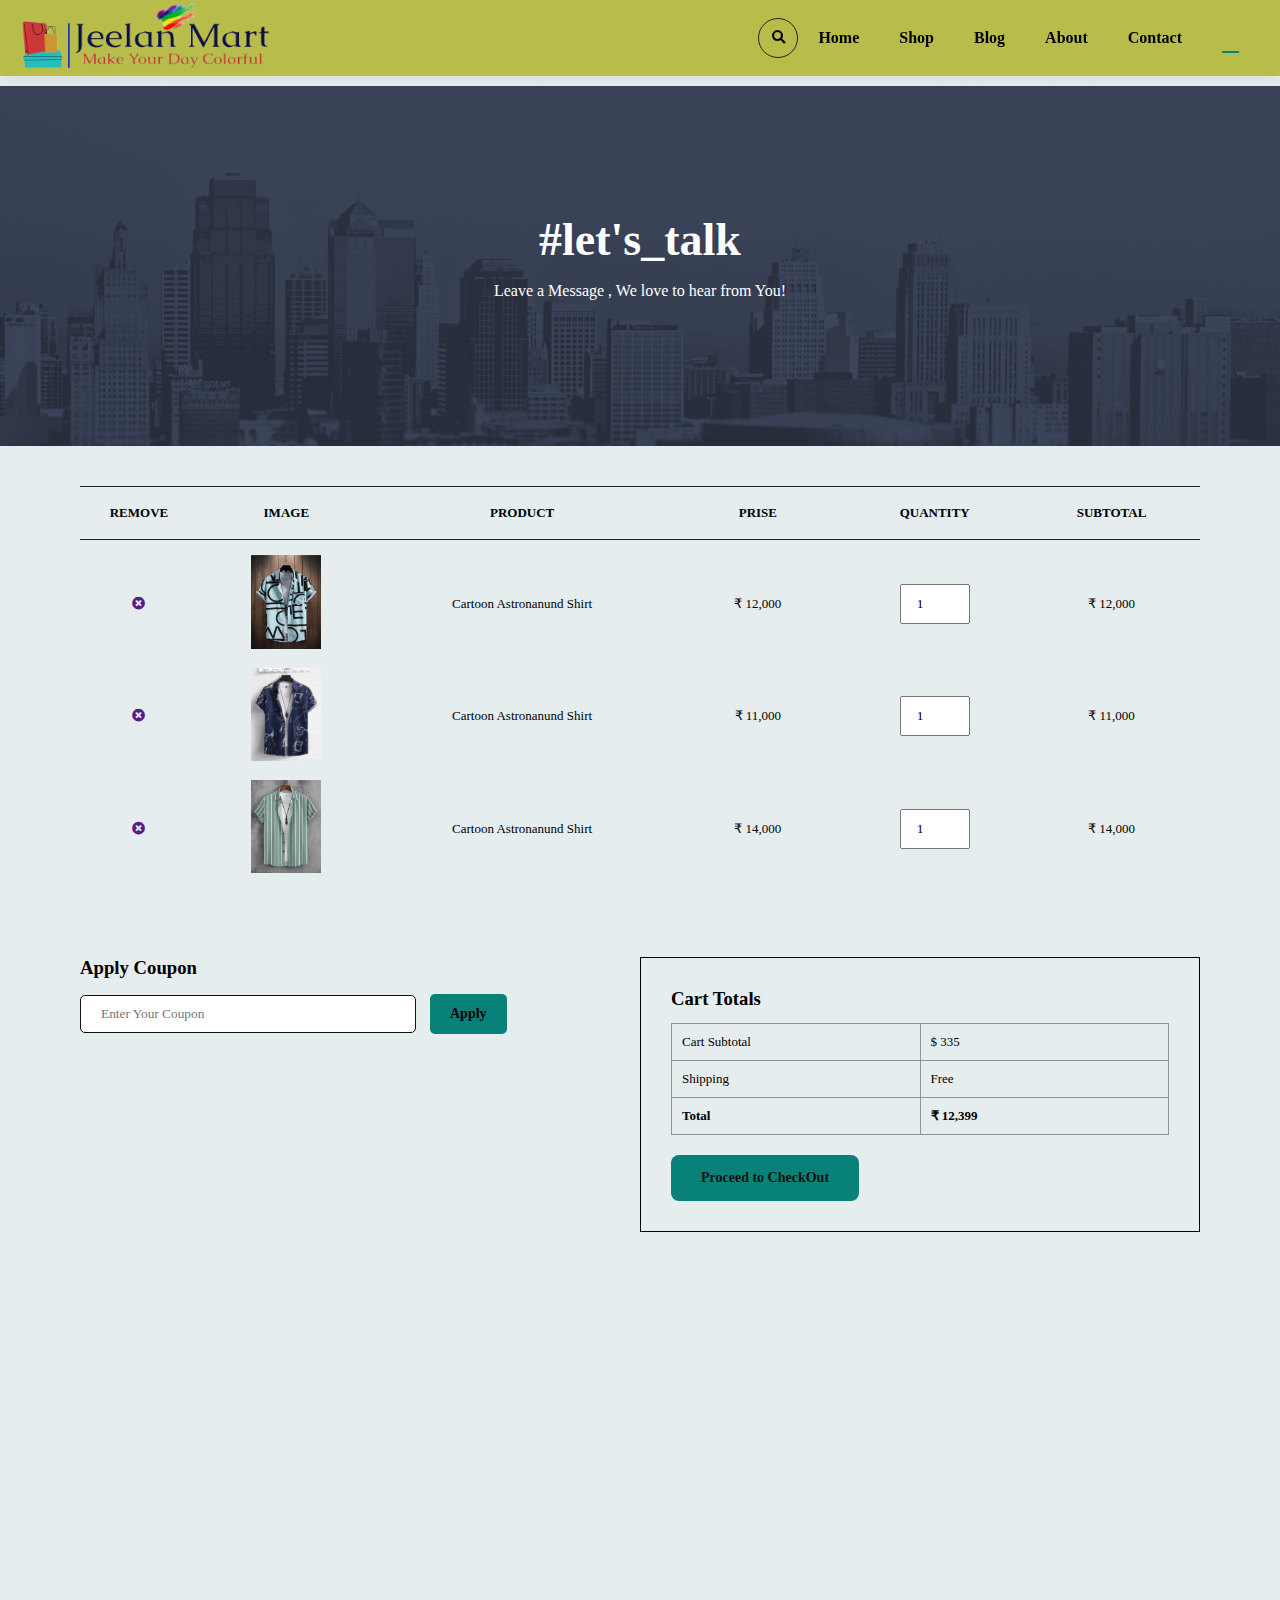
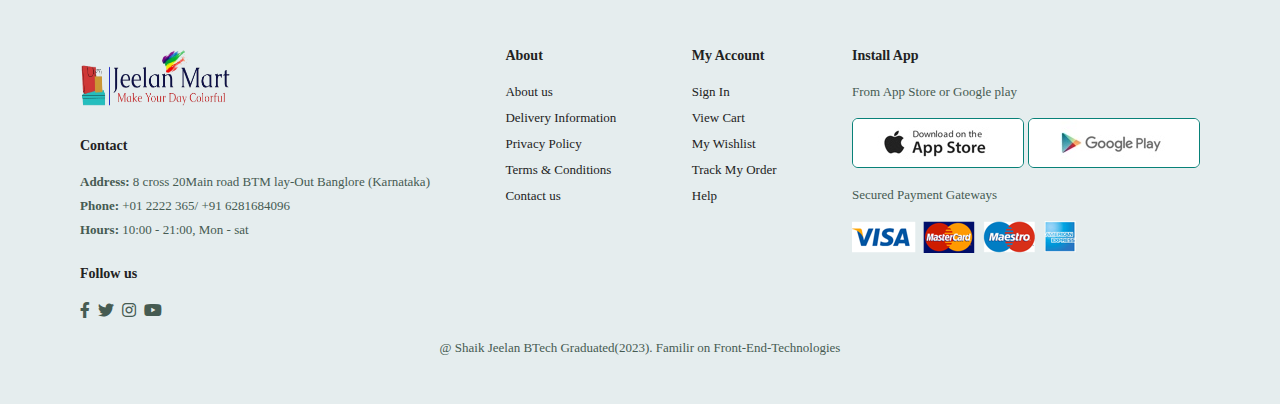
<file: cart.html>
<!DOCTYPE html>
<html lang="en">

    <head>
        <meta charset="UTF-8">
        <meta http-equiv="X-UA-Compatible" content="IE=edge">
        <meta name="viewport" content="width=device-width, initial-scale=1.0">
        <title>Online retail Website</title>
        
        <link rel="stylesheet" href="https://pro.fontawesome.com/releases/v5.10.0/css/all.css" />

        <link rel="stylesheet" href="style.css">
        <link rel="icon" href="img/icon.jpg">
    </head>

    <body>
       <section id="header">
            <a href="#" class="" id=""><img src="img/logo.png"  class="logo"  height="70" width="250"alt=""></a>
            
           
                <!-- <div class="search">
                    <button><a class ="search-icon" href="search.html"><i class="fa fa-search" style="color: black;"></i></a></button>
                </div> -->
            
           



            <div>
                <ul id="navbar">
                    <button><a class ="search-icon"href="search.html"><i class="fa fa-search" style="color: black;"></i></a></button>

                   <li><a  href="index.html">Home</a></li> 
                   <li><a  href="shop.html">Shop</a></li> 
                   <li><a  href="blog.html">Blog</a></li> 
                   <li><a  href="about.html">About</a></li> 
                   <li><a  href="contact.html">Contact</a></li> 
                   <li id="lg-bag"><a  class="active" href="cart.html"><i class="far fa-shopping-bag"></i></a></li> 
                    <a href="#" id="close"><i class="fa fa-times"></i></a>
                </ul>
            </div>

            <div id="mobile">
                <a class ="search-icon"href="search.html"><i class="fa fa-search" style="color: black;"></i></a>

                <a  href="cart.html"><i class="far fa-shopping-bag"></i></a>
                <i id="bar" class="fas fa-outdent" ></i>
            </div>

        </section>

        <section id="page-header" class="about-header">
          
            <h2>#let's_talk</h2>
            <p>Leave a Message , We love to hear from You!</p>
            
        </section>
        <section id="cart" class="section-p1">
            <table width="100%">
                <thead>
                    <tr>
                        <td>Remove</td>
                        <td>Image</td>
                        <td>Product</td>
                        <td>Prise</td>
                        <td>Quantity</td>
                        <td>SubTotal</td>
                    </tr>
                </thead>
                <tbody>
                    <tr>
                        <td><a href=""><i class="fa fa-times-circle"></i></a></td>
                        <td><img src="img/products/f1.jpg" alt=""></td>
                        <td>Cartoon Astronanund Shirt</td>
                        <td>₹ 12,000</td>
                        <td><input type="number" value="1"></td>
                        <td>₹ 12,000</td>

                    </tr>
                    <tr>
                        <td><a href=""><i class="fa fa-times-circle"></i></a></td>
                        <td><img src="img/products/f2.jpg" alt=""></td>
                        <td>Cartoon Astronanund Shirt</td>
                        <td>₹ 11,000</td>
                        <td><input type="number" value="1"></td>
                        <td>₹ 11,000</td>

                    </tr>
                    <tr>
                        <td><a href=""><i class="fa fa-times-circle"></i></a></td>
                        <td><img src="img/products/f3.jpg" alt=""></td>
                        <td>Cartoon Astronanund Shirt</td>
                        <td>₹ 14,000</td>
                        <td><input type="number" value="1"></td>
                        <td>₹ 14,000</td>

                    </tr>
                </tbody>

            </table>
        </section>
        <section id="cart-add" class="section-p1">
            <div id="coupon">
                <h3>Apply Coupon</h3>
                <div>
                    <input type="text" placeholder="Enter Your Coupon">
                    <button class="normal">Apply</button>
                </div>
            </div>
            <div id="subtotal">
                <h3>Cart Totals</h3>                
                <table>                
                    <tr>
                        <td>Cart Subtotal</td>
                        <td>$ 335</td>
                
                    </tr>               
                    <tr>
                        <td>Shipping</td>                       
                        <td>Free</td>
                    </tr>
                    <tr>
                        <td><strong>Total</strong></td>
                        <td><strong>₹ 12,399</strong></td>

                    </tr>
                </table>
                <button class="normal">Proceed to CheckOut</button>
            </div>
        </section>
        <footer class="section-p1">
            <div class="col">
                <img class="logo" src="img/logo.png" alt="" height="60" width="150">
                <h4>Contact</h4>
                <p><strong>Address:  </strong> 8 cross 20Main road BTM lay-Out Banglore (Karnataka)</p>
                <p><strong>Phone: </strong>+01 2222 365/ +91 6281684096</p>
                <p><strong>Hours: </strong>10:00 - 21:00, Mon - sat</p>
                <div class="follow">
                    <h4>Follow us</h4>
                    <div class="icon">
                        <i class="fab fa-facebook-f"></i>
                        <i class="fab fa-twitter"></i>
                        <i class="fab fa-instagram"></i>
                        <i class="fab fa-youtube"></i>

                        
                    </div>
                </div>
            </div>
            <div class="col">
                <h4>About</h4>
                <a href="#">About us</a>
                <a href="#">Delivery Information</a>
                <a href="#">Privacy Policy</a>
                <a href="#">Terms & Conditions</a>
                <a href="#">Contact us</a>
            </div>
            <div class="col">
                <h4>My Account</h4>
                <a href="#">Sign In</a>
                <a href="#">View Cart</a>
                <a href="#">My Wishlist</a>
                <a href="#">Track My Order</a>
                <a href="#">Help</a>
            </div>
            <div class="cal install">
                <h4>Install App</h4>
                <p>From App Store or Google play</p>
                <div class="row">
                    <img src="img/pay/app.jpg" alt="">
                    <img src="img/pay/play.jpg" alt="">
                </div>
                <p>Secured Payment Gateways</p>
                <img src="img/pay/pay.png" alt="">
            </div>
            <div class="copyright">
                <p>@ Shaik Jeelan BTech Graduated(2023). Familir on Front-End-Technologies</p>

            </div>

        </footer>

        <script src="script.js"></script>
    </body>

</html>
</file>
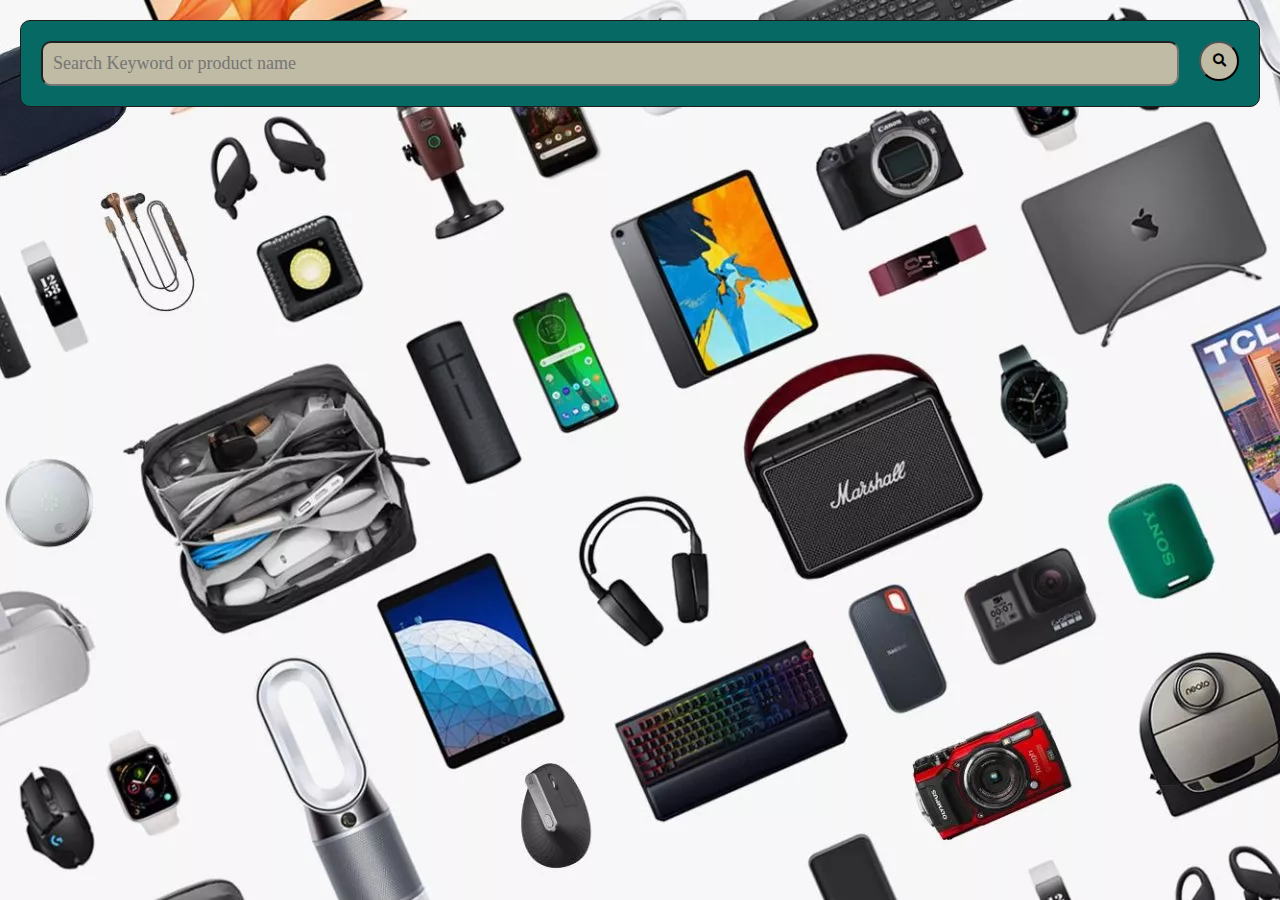
<file: search.html>
<!DOCTYPE html>
<html lang="en">

    <head>
        <meta charset="UTF-8">
        <meta http-equiv="X-UA-Compatible" content="IE=edge">
        <meta name="viewport" content="width=device-width, initial-scale=1.0">
        <title>Online retail Website</title>

        <link rel="stylesheet" href="https://pro.fontawesome.com/releases/v5.10.0/css/all.css" />

        <link rel="stylesheet" href="style.css">
    </head>

    <body background="img/electronicprdt.png" >
        <section id="search-prdt">
            <div class="inputs">
                <input type="text" placeholder="Search Keyword or product name"  >
                
                <button><a class ="serch-icon"><i class="fa fa-search srh" style="color: black;"></i></a></button>
            </div>
            
            
        </section>
        <script src="script.js"></script>

    </body>

</html>
</file>
<file: style.css>
* {
  margin: 0;
  padding: 0;
  box-sizing: border-box;
  font-family: 'Times New Roman', Times, serif;

  
}

html {
  scroll-behavior: smooth;
}

/* Global Styles */

h1 {
  font-size: 50px;
  line-height: 64px;
  color: #232323;
}

h2 {
  font-size: 46px;
  line-height: 54px;
  color: #222;
}

h4 {
  font-size: 20px;
  color: #222;
}

h6 {
  font-weight: 700;
  font-size: 12px;
}

p {
  font-size: 16px;
  color: #465b52;
  margin: 15px 0 20px 0;
}

.section-p1 {
  padding: 40px 80px;
}

.section-m1 {
  margin: 40px 0;
}




body {
  width: 100%;
  background-color: #e5edee;
}

/* Header start */
.search {

  display: flex;
  margin-left: 350px;
}

#header .search {

  display: flex;
  outline: none;
  border: none;

}

#header img {
  height: 70px;
  width: 250px;


}


#navbar button {
  outline: none;
  border: none;
  border: 1px solid #222;
  border: 1;
  outline: 1;
  background: #b7bc4b;
  border-radius: 50%;
  width: 40px;
  height: 40px;
  cursor: pointer;
  margin-bottom: 1px;
  /* margin-left: 400px; */
  /* /* align-items: flex-end; */
}


/* login */
.login {
  padding: 10px;
  margin-left: 40px;
  justify-content: space-between;

}

.login i {
  padding-right: 5px;
  color: #3b3b3b;
}

.login p {
  color: #4d5fae;
  font-weight: 400%;
  cursor: pointer;
  font-size: 15px;
}

.login p:hover {
  color: #088178;
  transition: 0.6px;
  font-size: medium;
  /* font-weight: bold; */

}

/* login */


#header {
  display: flex;
  align-items: center;
  justify-content: space-between;
  padding: 1px 20px;
  background-color: #b7bc4b;
  /* background-color: #ffe2b6; */

  box-shadow: 0 5px 15px rgba(0, 0, 0, 0.06);
  z-index: 999;
  position: sticky;
  top: 0;
  left: 0;
  border-radius: 1px;


}

#bar {
  cursor: pointer;
}



#navbar {
  display: flex;
  align-items: center;
  justify-content: center;

}

#navbar li {
  list-style: none;
  padding: 0 20px;
  position: relative;
}

#navbar li a {
  text-decoration: none;
  font-size: 16px;
  font-weight: 600;
  color: black;
  transition: 0.3s ease;
}

#navbar li a:hover,
#navbar li a.active {
  color: #088178;
  font-size: 18px;
  /* text-decoration:underline; */

}

#navbar li a.active::after,
#navbar li a:hover::after {
  /*psudo class*/
  content: "";
  /*empty*/
  width: 30%;
  height: 2px;
  background: #088178;
  position: absolute;
  bottom: -4px;
  left: 20px;

}

#mobile {
  display: none;
  align-items: center;
}

#mobile button {
  display: flex;
  border: 1;
  outline: 1;
  background: #ddd5c5;
  border-radius: 50%;
  width: 40px;
  height: 40px;
  cursor: pointer;
  margin-bottom: 1px;
}

#close {
  display: none;
}

/* header end */

/* Home page start */
#hero {
      /* background-image: url(img/hero4.png); */
  background-image: url("img/portrait-handsome-confident-stylish-hipster-lambersexual-modelman-dressed-green-sweater-jeans-fashion-male-posing-studio-near-blue-wall.jpg");
  height: 125vh;
  width: 100%;
  cursor: pointer;
  background-position: 25% 0%;
  background-size: cover;
  padding: 0 80px;
  display: flex;
  flex-direction: column;
  align-items: flex-start;
  justify-content: center;
}

#hero h4 {
  padding-bottom: 15px;

}

#hero h1 {
  color: #088178;
}

#hero button {
  background-image: url("img/button.png");
  background-color: transparent;
  color: #088178;
  border: 0;
  padding: 15px 80px 14px 65px;
  background-repeat: no-repeat;
  cursor: pointer;
  font-weight: 700;
  font-size: 15px;

}

#feature {
  display: flex;
  /* flex-direction: column; */
  align-items: center;
  justify-content: space-between;
  flex-wrap: wrap;
}

#feature .fe-box {
  width: 180px;
  text-align: center;
  padding: 25px 15px;
  box-shadow: 20px 20px 34px rgba(14, 14, 14, 0.03);
  border: 1px solid #787878;
  border-radius: 10px;
  margin: 15px 0;
  background-color: #bfbfbf99;
  cursor: pointer;

}

#feature .fe-box:hover {
  box-shadow: 10px 10px 54px rgba(90, 82, 251, 0.1);


}

#feture .fe-box img {
  width: 100%;
}

#feature .fe-box h6 {

  display: inline-block;
  margin-top: 10px;
  margin-left: 5px;
  padding: 9px 8px 6px 8px;
  line-height: 1;
  border-radius: 4px;
  color: #088178;
  background-color: #eec8c8;

  box-shadow: 10px 10px 54px rgba(90, 82, 251, 0.1);
  transition: 0.2s ease;


}

#feature .fe-box h6:hover {
  box-shadow: 10px 10px 54px rgba(233, 13, 75, 0.1);


}

#feature .fe-box:nth-child(2) h6 {
  background-color: #cdebbc;

}

#feature .fe-box:nth-child(3) h6 {
  background-color: #d1e8f2;


}

#feature .fe-box:nth-child(4) h6 {
  background-color: #b6c0f2;


}

#feature .fe-box:nth-child(5) h6 {
  background-color: #f0b5f0;


}

#feature .fe-box:nth-child(6) h6 {
  background-color: #f3d6ba;


}


#product1 {
  text-align: center;
}


#product1 .pro-container {
  display: flex;
  /* flex-direction: row; */
  justify-content: space-between;
  padding-top: 20px;
  flex-wrap: wrap;



}

#product1 .pro {
  width: 23%;
  min-width: 250px;
  padding: 10px 12px;
  border: 1.5px solid #696969;
  border-radius: 25px;
  background-color: #dfdfde;
  cursor: pointer;
  box-shadow: 20px 20px 30px rgba(156, 82, 82, 0.02);
  margin: 15px 0;
  transition: 0.2s ease;
  position: relative;

}

#product1 .pro:hover {
  box-shadow: 20px 20px 30px rgba(255, 0, 0, 0.08);

}

#product1 .pro img {
  width: 100%;
  border-radius: 25px;
}

#product1 .pro .des {
  text-align: start;
  padding: 10px 0;

}

#product1 .pro .des span {
  color: #606063;
  font-size: 12px;

}

#product1 .pro .des h5 {
  /* padding: 4px; */
  color: #1a1a1a;
  font-size: 14px;

}

#product1 .pro .des i {
  font-size: 12px;
  color: rgb(243, 181, 25);

}

#product1 .pro .des h6 {
  text-decoration: line-through;
  color: #868686;

}

#product1 .pro .des h4 {
  padding-top: 5px;
  font-size: 15px;
  font-weight: 700;
  color: #088178;
}

#product1 .pro .cart {
  width: 40px;
  height: 40px;
  line-height: 40px;
  border-radius: 50px;
  background-color: #d2f1ea;
  font-weight: 500px;
  ;
  color: #066a63;
  border: 0.2px solid #cce7d0;
  position: absolute;
  bottom: 20px;
  right: 10px;
}

#banner {
  display: flex;
  flex-direction: column;
  justify-content: center;
  align-items: center;
  text-align: center;
  background-image: url("img/banner/b2.jpg");
  width: 100%;
  height: 40vh;
  background-size: cover;
  background-position: center;
}

#banner h4 {
  color: #fff;
  font-size: 16px;

}

#banner h2 {
  color: #fff;
  font-size: 30px;
  padding: 10px 0;

}

#banner h2 span {
  color: #ef3636;
}

button.normal {
  font-size: 14px;
  font-weight: 600;
  padding: 15px 30px;
  color: #121111;
  background-color: #d1e8f2;

  border-radius: 8px;
  cursor: pointer;
  border: none;
  outline: none;
  transition: 0.2s;
}

button.normal:hover {
  background-color: #066a63;
  color: #d1e8f2;
}

button.n-1 {
  display: flex;
  margin-top: 10px;
  font-size: 14px;
  font-weight: 600;
  padding: 15px 30px;
  color: #1a1a1a;
  background-color: #d1e8f2;
  border-radius: 8px;
  cursor: pointer;
  border: none;
  outline: none;
  transition: 0.2s;
}

button.n-1:hover {
  background-color: #066a63;

  color: #d1e8f2;
}




#sm-banner {
  display: flex;
  justify-content: space-between;
  flex-wrap: wrap;
}

#sm-banner .banner-box {
  display: flex;
  flex-direction: column;
  justify-content: center;
  align-items: flex-start;

  background-image: url("img/banner/b17.jpg");
  width: 580px;
  height: 50vh;
  background-size: cover;
  background-position: center;
  padding: 30px;
}

#sm-banner .banner-box2 {
  background-image: url("img/banner/b10.jpg");

}

#sm-banner .banner-box2 h4 {
  color: #15b3a9;
  background-color: #465b52;


}




#sm-banner h4 {
  color: #068f86;
  font-size: 20px;
  font-weight: 300;
}

#sm-banner h2 {
  color: #0a0a0a;
  font-size: 28px;
  font-weight: 800;
}

#sm-banner span {
  color: #ffffff;
  font-size: 14px;
  font-weight: 500;
  padding-bottom: 15px;
}

button.white {
  font-size: 13px;
  font-weight: 600;
  padding: 11px 18px;
  color: #fff9f9;
  background-color: transparent;
  border-radius: 5px;
  cursor: pointer;
  border: 1px solid #080808;
  outline: none;
  transition: 0.2s;
}


#sm-banner .banner-box:hover button {

  background: #066a63;
  color: #fff;
  border: 1px solid #088178;
}

#banner3 {
  display: flex;
  justify-content: space-between;
  flex-wrap: wrap;
  padding: 0 80px;

}

#banner3 .banner-box {
  display: flex;
  flex-direction: column;
  justify-content: center;
  align-items: flex-start;

  background-image: url("img/banner/b7.jpg");
  min-width: 30%;
  height: 30vh;
  background-size: cover;
  background-position: center;
  padding: 20px;
  margin-bottom: 20px;
}

#banner3 .banner-box2 {
  background-image: url("img/banner/b4.jpg");

}

#banner3 .banner-box2 h2 {
  color: #088178;

}

#banner3 .banner-box2 h3 {
  background-color: #838389;


}

#banner3 .banner-box3 {
  background-image: url("img/banner/b18.jpg");

}

#banner3 .banner-box3 h2 {
  color: #0a0a0a;

}

#banner3 .banner-box3 h3 {
  color: #d2144a;
  background-color: #b6fffa;

}


#banner3 h2 {
  color: #ede6e6;
  font-weight: 900;
  font-size: 22px;

}

#banner3 h3 {
  color: #ffffff;
  font-weight: 800;
  font-size: 15px;

}


#newsletter {
  display: flex;
  justify-content: space-between;
  flex-wrap: wrap;
  align-items: center;
  width: 150;
  background-image: url("img/banner/b14.png");
  background-repeat: no-repeat;
  background-position: 20% 30%;
  background-color: #041e42;
  /* margin-bottom:20px ; */

}

#newsletter h4 {
  font-size: 22px;
  font-weight: 700;
  color: #fff;

}

#newsletter p {
  font-size: 14px;
  font-weight: 600;
  color: #b2adad;

}

#newsletter p span {

  color: #e7e44b;

}

#newsletter .form {
  display: flex;
  width: 40%;
}

#newsletter input {
  height: 3.125rem;
  padding: 0 1.25em;
  font-size: 14px;
  width: 100%;
  border: 1px solid transparent;
  border-radius: 4px;
  outline: none;
  border-top-right-radius: 0;
  border-bottom-right-radius: 0;

}

#newsletter button {
  background-color: #088178;
  color: #fff;
  white-space: nowarp;
  height: 3.15rem;
  width: 30%;
  border-top-left-radius: 0;
  border-bottom-left-radius: 0;
}

footer {
  display: flex;
  flex-wrap: wrap;
  justify-content: space-between;
}

footer .col {
  display: flex;
  flex-direction: column;
  align-items: flex-start;
  margin-bottom: 20px;

}

footer .logo {
  margin-bottom: 30px;
}

footer h4 {
  font-size: 14px;
  padding-bottom: 20px;
}

footer p {
  font-size: 13px;
  margin: 0 0 8px 0;
}

footer a {
  font-size: 13px;
  text-decoration: none;
  color: #222;
  margin-bottom: 10px;
}

footer .follow {
  margin-top: 20px;
}

footer .follow i {
  color: #465b52;
  padding-right: 4px;
  cursor: pointer;
}


footer .install .row img {
  border: 1px solid #088178;
  border-radius: 6px;
  cursor: pointer;

}



footer .install img {
  margin: 10px 0 15px 0;
}

footer .follow i:hover,
footer a:hover {
  color: #088178;
  font-size: 15px;

}

footer .copyright {
  width: 100%;
  text-align: center;
}

/* search.html start */
#search-prdt {
  padding: 20px;
  margin: 20px;
  border: 1px solid #1b1c1c;
  background-color: #066963;
  border-radius: 10px;

}

#search-prdt .inputs {
  display: flex;
  justify-content: space-between;
  /* flex-wrap: wrap; */
  flex-direction: row;
}

#search-prdt .inputs input {
  width: 95%;
  font-size: 18px;
  padding: 10px;
  background-color: #c0bba4;
  border-radius: 10px;

}

#search-prdt .inputs button {
  border: 1;
  outline: 1;
  background: #c0bba4;
  border-radius: 50%;
  width: 40px;
  height: 40px;
  cursor: pointer;
  margin-bottom: px;

}

#search-prdt .inputs button:hover {
  font-size: large;
}

#navbar button:hover {
  font-size: large;

}


/* search.html end */
/* Home page end */



/* Shop css start */
#page-header {
  background-image: url("img/banner/b1.jpg");
  width: 100%;
  height: 40vh;
  background-size: cover;
  display: flex;
  justify-content: center;
  text-align: center;
  flex-direction: column;
  padding: 14px;
  margin-top: 10px;
}

#page-header h2,
#page-header p {
  color: #fff;
}

#pagination {
  text-align: center;
}

#pagination a {
  text-decoration: none;
  background-color: #088178;
  padding: 15px 20px;
  border-radius: 4px;
  color: #fff;
  font-weight: 600;
}

#pagination a i {
  font-size: 16px;
  font-weight: 600;

}

/* shop css end */

/* sproduct */
#prodetails {
  display: flex;
  margin-top: 20px;
}

#prodetails .single-pro-image {
  width: 30%;
  margin-right: 50px;
}

.small-img-group {
  display: flex;
  justify-content: space-between;

}

.small-img-col {
  flex-basis: 24%;
  cursor: pointer;
}

#prodetails .single-pro-details {
  width: 50%;
  padding-top: 30px;
}

#prodetails .single-pro-details h4 {
  padding: 10px 0 10px 0;

}

#prodetails .single-pro-details h5 {
  text-decoration: line-through;
  color: #808080;

}

#prodetails .single-pro-details h2 {
  font-size: 26px;

}

#prodetails .single-pro-details select {
  display: block;
  padding: 5px 10px;
  margin-bottom: 10px;
  margin-top: 10px;
  border-radius: 10px;
  background-color: #d1c2a2;
  font-weight: bold;
  font-size: 15px;

}

#prodetails .single-pro-details input {
  width: 80px;
  height: 47px;
  padding-left: 10px;
  font-size: 16px;
  margin-right: 10px;

}

#prodetails .single-pro-details button {
  background-color: #088178;
  font-weight: 10%;
}

#prodetails .single-pro-details span {
  list-style: 5px;
}

/* sproduct end */

/* blog css start */
#page-header.blog-header {
  background-image: url("img/banner/b19.jpg");

}

#blog {
  padding: 150px 150px 0 120px;

}

#blog .blog-box {
  display: flex;
  align-items: center;
  width: 100%;
  position: relative;
  padding-bottom: 90px;
}

#blog .blog-img {
  width: 50%;
  margin-right: 40px;
  margin-top: 6px;
}

#blog img {
  width: 70%;
  height: 420px;
}

#blog .blog-details {
  width: 50%;

}

#blog .blog-details a {
  text-decoration: none;
  font-size: 11px;
  color: #090909;
  font-weight: 700;
  position: relative;
  transition: 0.3;
}

/* #blog .blog-details a::after{
  content:"" ;
  width: 50px;
  height: 1px;
  background-color: #222;
  position: absolute;
  top: 4px;
  right:-60px ;
} */
#blog .blog-details a:hover {
  color: #088178;
}

#blog .blog-box h1 {
  position: absolute;
  top: -40px;
  left: 0;

  font-size: 70px;
  font-weight: 700;
  color: #58585855;
  z-index: -9;
}

/* blog css end */

/* about start */
#page-header.about-header {
  background-image: url("img/about/about.png");


}

#about-head {
  display: flex;
  align-items: center;
}

#about-head img {
  width: 50%;
  height: auto;
}

#about-head div {
  padding-left: 40px;
}

#about-app {
  text-align: center;
}

#about-app .video {
  width: 70%;
  height: 100%;
  margin: 30px auto 0 auto;

}

#about-app .video video {
  width: 100%;
  height: 100%;
  border-radius: 20px;
}

/* about end */

/* contact start */
#contact-details {
  display: flex;
  align-items: center;
  justify-content: space-between;
}

#contact-details .details {
  width: 40%;

}

#contact-details .details span {

  font-size: 12px;
}

#contact-details .details h2 {
  font-size: 26px;
  line-height: 35px;
  padding: 20px 0;
}

#contact-details .details h3 {
  font-size: 16px;
  padding-bottom: 15px;
}

#contact-details .details li {
  list-style: none;
  display: flex;
  padding: 10px 0;

}

#contact-details .details li i {
  font-size: 14px;
  padding-right: 22px;

}

#contact-details .details li p {
  margin: 0;
  font-size: 14px;
}

#contact-details .map {
  width: 55%;
  height: 400%;
}

#contact-details,
map iframe {
  width: 100%;
  height: 100%;
}

#form-details {
  display: flex;
  justify-content: space-between;
  margin: 30px;
  padding: 80px;
  border: 1px solid #000;

}

#form-details form {
  width: 65%;
  display: flex;
  flex-direction: column;
  align-items: flex-start;
}

#form-details form span {
  font-size: 14px;
}

#form-details form h2 {
  font-size: 26px;
  line-height: 35px;
  padding: 20px 0;

}

#form-details form input {
  width: 100%;
  padding: 12px 15px;
  outline: line;
  margin-bottom: 20px;
  bottom: 1px solid #e1e1e1;

}

#form-details form textarea {
  width: 100%;
  padding: 12px 15px;
  outline: line;
  margin-bottom: 20px;
  bottom: 1px solid #e1e1e1;


}

#form-details form button {
  background-color: #088178;
  color: #fff;
  margin-left: 5px;

}

#form-details .people div {
  padding-bottom: 25px;
  display: flex;
  align-items: flex-start;
  /* margin-top: 30px; */
}

#form-details .people div img {
  width: 65px;
  height: 65px;
  object-fit: cover;
  margin-right: 15px;
}

#form-details .people div p {

  margin: 0;
  font-size: 13px;
  line-height: 25px;
}

#form-details .people div p span {
  display: block;
  font-size: 16px;
  font-weight: 600;
  color: #000;
}

/* contact end */

/* cart start */
#cart {
  overflow-x: auto;
}

#cart table {
  width: 100%;
  border-collapse: collapse;
  table-layout: fixed;
  white-space: nowrap;

}

#cart table img {
  width: 70px;
}

#cart table td:nth-child(1) {
  width: 100px;
  text-align: center;

}

#cart table td:nth-child(2) {
  width: 150px;
  text-align: center;

}

#cart table td:nth-child(3) {
  width: 250px;
  text-align: center;

}

#cart table td:nth-child(4),
#cart table td:nth-child(5),
#cart table td:nth-child(6) {
  width: 150px;
  text-align: center;

}

#cart table td:nth-child(5) input {
  width: 70px;
  padding: 10px 5px 10px 15px;
}

#cart table thead {
  border: 1px solid #222;
  border-left: none;
  border-right: none;

}

#cart table thead td {
  font-weight: 700;
  text-transform: uppercase;
  font-size: 13px;
  padding: 18px 0;
}

#cart table tbody tr td {
  padding-top: 15px;
}

#cart table tbody td {
  font-size: 13px;
}

#cart-add {
  display: flex;
  flex-wrap: wrap;
  justify-content: space-between;

}

#coupon {
  width: 50%;
  margin-bottom: 15px;

}

#coupon h3 {
  padding-bottom: 15px;

}

#coupon input {
  padding: 10px 20px;
  outline: none;
  width: 60%;
  margin-right: 10px;
  border: 1px solid #121111;
  border-radius: 5px;
}

#coupon button {
  background-color: #088178;
  color: #000;
  padding: 12px 20px;
  border-radius: 5px;
}

#coupon button:hover {
  color: #fff;
}

#subtotal {
  width: 50%;
  margin-bottom: 30%;
  border: 1px solid #000;
  padding: 30px;
}

#subtotal table {
  border-collapse: collapse;
  width: 100%;
  margin-bottom: 20px;
}

#subtotal table td {
  width: 50%;
  border: 1px solid #939393;
  padding: 10px;
  font-size: 13px;
}

#subtotal h3 {
  padding-bottom: 13px;
}

#subtotal button {
  background-color: #088178;
}









/* cart end */














@media(max-width:799px) {
  .section-p1 {
    padding: 40px 80px;
  }

  #navbar button {
    display: none;
  }

  #navbar {
    display: flex;
    flex-direction: column;
    align-items: flex-start;
    /* align-items: center; */
    justify-content: flex-start;
    position: fixed;
    top: 0;
    right: -300px;
    height: 100vh;
    width: 300px;
    background-color: #e3e6f3;
    box-shadow: 0 40px 60px rgba(0, 0, 0, 0.01);
    padding: 80px 0 0 10px;
  }

  #navbar.active {
    right: 0px;
  }

  #navbar li {
    margin-bottom: 25px;

  }

  #mobile {
    display: flex;
    align-items: center;

  }

  #mobile i {
    color: #1a1a1a;
    font-size: 24px;
    padding-left: 20px;


  }

  #close {
    display: initial;
    position: absolute;
    top: 30px;
    left: 30px;
    color: #222;
    font-size: 24px;
  }

  #lg-bag {
    display: none;
  }

  #lg-bag {
    display: none;

  }

  #hero {
    width: 100%;
    height: 70vh;
    padding: 0 90px;
    background-position: top 30% right 30%;
  }

  #feature {
    justify-content: center;
    padding: 2px 2px;
  }

  #feature .fe-box {

    margin: 15px 15px;
  }

  #product .pro-container {
    justify-content: space-between;


  }

  #product .pro {
    margin: 15px;
  }

  #banner {

    height: 20vh;

  }

  #sm-banner .banner-box {
    min-width: 100px;
    height: 30vh;
    margin-top: 10px;
    width: 650px;
  }

  #banner3 {
    padding: 0 80px;

  }

  #banner3 .banner-box {
    width: 28%;

  }

  #newsletter .form {
    width: 70%;
  }

  #header img {
    width: 150%;
  }

  /* contact */
  #form-details {
    padding: 40px;
  }

  #form-details form {
    width: 50%;
  }

  #contact-details .map iframe {
    width: 125%;
    display: flex;

    /* justify-content: space-between; */
    flex-direction: column;
    flex-wrap: wrap;

  }

  /* search */






}




@media (max-width:477px) {
  #header img {
    width: 80%;

  }

  .section-p1 {
    padding: 0px;
  }

  #header {
    padding: 10px 40px;

  }

  h1 {
    font-size: 33px;
  }
  h2{
    font-size: 25px
  }

  h2 {
    font-size: 38px;

  }

  #hero h1 {

    color: #ffff00;
  }

  #hero p {
    color: #ffffff;
  }

  #hero button {

    font-weight: 600;
    font-size: larger;
    color: #4ca718;

  }

  #hero {
    padding: 0 20px;
    background-position: 85%;

  }

  #feature {
    justify-content: space-between;
    padding-left: 10px;
    padding-right: 10px;
  }

  #feature .fe-box {
    width: 165px;
    margin: 20px 0 15px 0;


  }

  #product1 .pro {
    width: 100%;
  }

  #banner {
    height: 40vh;

  }

  #sm-banner .banner-box {
    height: 40vh;
  }

  #sm-banner .banner-box {
    margin-top: 20px;
  }

  #banner3 {
    padding: 0 20px;
    margin-top: 20px;
  }

  #banner3 .banner-box {
    width: 100%;
  }

  #newsletter .form {
    width: 100%;
  }

  #newsletter input {

    width: 70%;

  }

  .section-p1 {
    padding: 5px;
  }

  #newsletter {
    padding: 40px 20px;
  }

  footer .copyright {
    text-align: start;
  }

  footer .logo {
    width: 70;
  }

  /* single product */
  #prodetails {
    display: flex;
    flex-direction: column;
  }

  #prodetails .single-pro-image {
    width: 100%;
    margin-right: 8px;
  }

  #prodetails .single-pro-details {
    width: 100%;
  }

  /* blog page */
  #blog {
    padding: 100px 20px 0 20px;

  }

  #blog .blog-box {
    display: flex;
    flex-direction: column;
    align-items: flex-start;
  }

  #blog .blog-img {
    width: 100%;
    margin-right: 0px;
    margin-bottom: 30px;
  }

  #blog .blog-details {
    width: 100%;
  }

  /* about page */
  #about-head {
    flex-direction: column;
    align-items: center;
  }

  #about-head img {
    width: 100%;
    margin-bottom: 20px;
  }

  #about-head div {
    padding-left: 0px;

  }

  #about-head .video {
    width: 100%;

  }

  /* contact page */
  #contact-details {
    flex-direction: column;
  }

  #contact-details .details {
    margin-bottom: 30px;
    width: 100%;
  }

  #contact-details .map {
    width: 100%;

  }

  #form-details {
    margin: 10px;
    padding: 30px 10px;
    flex-wrap: wrap;
  }

  #form-details form {
    width: 100%;
    margin-bottom: 30px;
  }

  /* cart page */
  #cart-add {
    flex-direction: column;
  }

  #coupon {
    width: 100%;
  }

  #subtotal {
    width: 100%;
    padding: 20px;
  }

  #contact-details .map iframe {
    width: 100%;

  }

}
</file>
